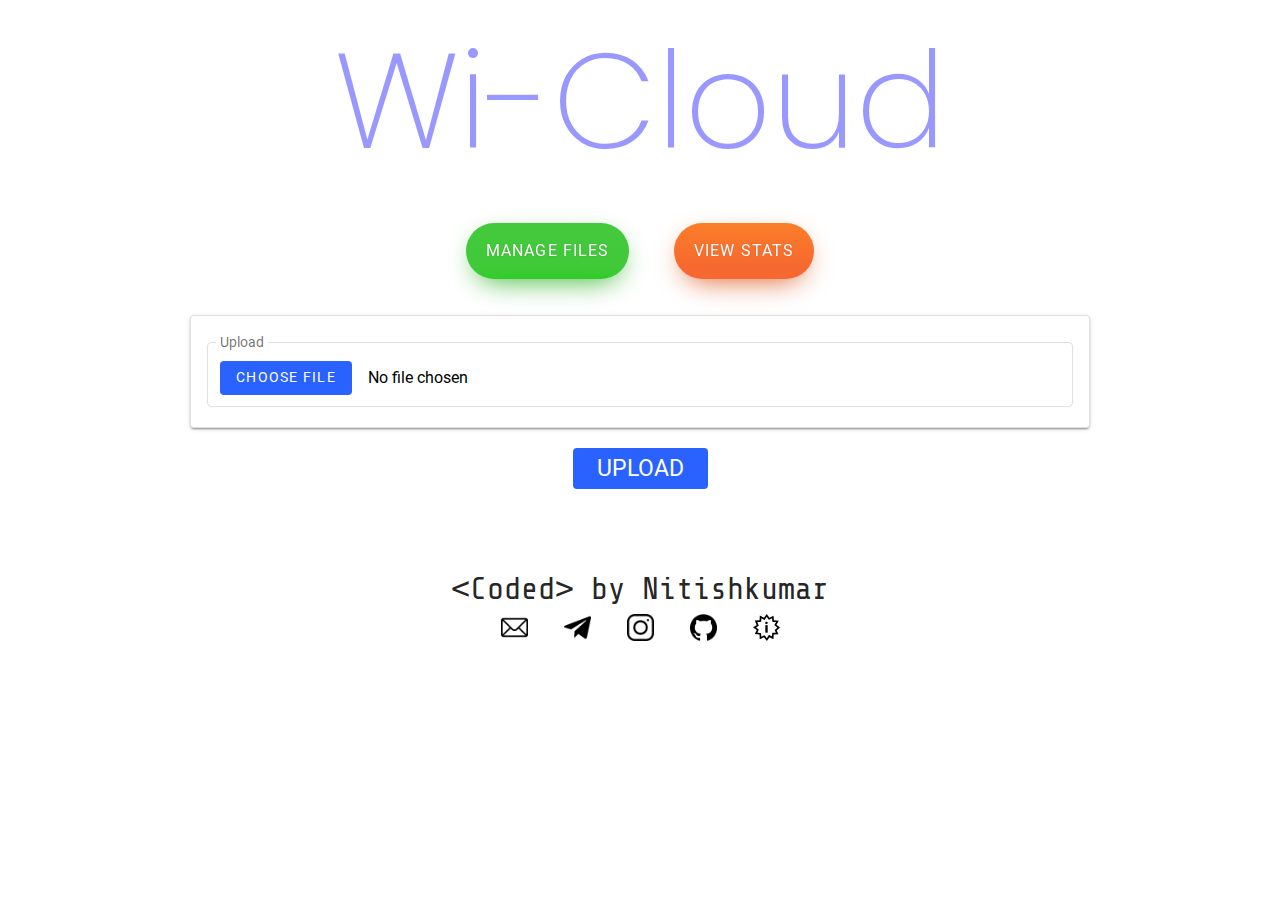
<file: index.html>
<!--
Wi-Cloud - Project by Nitishkumar
Email - nitishkumar.blog@gmail.com
Telegram - https://t.me/cyberking3
Instagram - https://www.instagram.com/_nk348_
Github - https://github.com/iamnkumar
-->
<!DOCTYPE html>
<html lang="en">
<head>
<title>Wi-Cloud</title>
<meta charset='utf-8'>
<link rel="shortcut icon" href="images/fav.ico" type="image/x-icon"> 
<link rel="stylesheet" href="css/materialize.css">
<script src="js/jquery.js"></script>
<script src="js/jquery_1.5.2.js"></script>
<script src="js/uploader.js"></script> 
<script>
$(document).ready(function()
{
	new vpb_multiple_file_uploader
	({
		vpb_form_id: "form_id",
		autoSubmit: true,
		vpb_server_url: "upload.php" 
	});
});
</script>
<style>
@font-face {font-family: 'Poppins';font-style: normal;font-weight: 200;font-display: swap;src: url(fonts/poppins.woff2) format('woff2');}
@font-face {font-family: 'Roboto';font-style: normal;font-weight: 400;font-display: swap;src: url(fonts/roboto.woff2) format('woff2');}
@font-face {font-family: 'Share Tech Mono';font-style: normal;font-weight: 400;font-display: swap;src: url(fonts/share-tech-mono.woff2) format('woff2');}
body {font-family: 'Roboto', sans-serif;}
.header {font-family: "Poppins", sans-serif;font-size: 15vmin;text-align: center;opacity: 0.4;}
.bg-gradient1 span,.bg-gradient1:before {background: #39C2C9;background: linear-gradient(180deg, #45c93e 0%, #40c939 80%, #31cc29 100%);}
.bg-gradient2 span,.bg-gradient2:before {background: #fa7e29;background: linear-gradient(180deg, #fa7e29 0%, #F6682F 80%, #F6682F 100%);}
a {text-decoration: none;}
a:hover, a:focus, a:active {text-decoration: none;}
.fancy-button {display: inline-block;margin: 20px;font-family: 'Roboto', sans-serif;font-weight: 500;font-size: 16px;letter-spacing: 0.07em;text-transform: uppercase;line-height: 24px;color: #ffffff;position: relative;}
.fancy-button.bg-gradient1 {text-shadow: 0px 0px 1px #298025;}
.fancy-button.bg-gradient2 {text-shadow: 0px 0px 1px #BF4C28;}
.fancy-button span {display: inline-block;padding: 16px 20px;border-radius: 50em;position: relative;z-index: 2;will-change: transform, filter;transform-style: preserve-3d;transition: all 0.3s ease-out;}
.fancy-button:before {content: "";display: inline-block;height: 40px;position: absolute;bottom: -1px;left: 10px;right: 10px;z-index: -1;border-radius: 2em;filter: blur(14px) brightness(0.9);transform-style: preserve-3d;transition: all 0.3s ease-out;}
.fancy-button:focus {color: #ffffff;}
.fancy-button:hover {color: #ffffff;}
.fancy-button:hover span {filter: brightness(0.9) contrast(1.2);transform: scale(0.96);}
.fancy-button:hover:before {bottom: 3px;filter: blur(6px) brightness(0.8);}
.fancy-button:active span {filter: brightness(0.75) contrast(1.7);}
:root{--primary:#263238;--primary-light:#4F5B62;--primary-dark:#000A12;--secondary:#DD2C00;--secondary-light:#FF6434;--secondary-dark:#A30000;--tertiary:#2962FF;--tertiary-light:#768FFF;--tertiary-dark:#0039CB;--primary-text-on-primary:white;--primary-text-on-primary-light:white;--primary-text-on-primary-dark:white;--primary-text-on-secondary:white;--primary-text-on-secondary-light:black;--primary-text-on-secondary-dark:white;--primary-text-on-tertiary:white;--primary-text-on-tertiary-light:black;--primary-text-on-tertiary-dark:white;--primary-text-on-light:black;--primary-text-on-dark:white;--secondary-text-on-primary:rgba(255, 255, 255, 0.5);--secondary-text-on-primary-light:rgba(255, 255, 255, 0.71);--secondary-text-on-primary-dark:rgba(255, 255, 255, 0.45);--secondary-text-on-secondary:rgba(255, 255, 255, 0.97);--secondary-text-on-secondary-light:rgba(0, 0, 0, 0.68);--secondary-text-on-secondary-dark:rgba(255, 255, 255, 0.71);--secondary-text-on-tertiary:rgba(255, 255, 255, 0.94);--secondary-text-on-tertiary-light:rgba(0, 0, 0, 0.68);--secondary-text-on-tertiary-dark:rgba(255, 255, 255, 0.66);--secondary-text-on-light:rgba(0, 0, 0, 0.56);--secondary-text-on-dark:rgba(255, 255, 255, 0.57);--disabled-text-on-primary:rgba(255, 255, 255, 0.35);--disabled-text-on-primary-light:rgba(255, 255, 255, 0.49);--disabled-text-on-primary-dark:rgba(255, 255, 255, 0.34);--disabled-text-on-secondary:rgba(255, 255, 255, 0.72);--disabled-text-on-secondary-light:rgba(0, 0, 0, 0.5);--disabled-text-on-secondary-dark:rgba(255, 255, 255, 0.53);--disabled-text-on-tertiary:rgba(255, 255, 255, 0.65);--disabled-text-on-tertiary-light:rgba(0, 0, 0, 0.5);--disabled-text-on-tertiary-dark:rgba(255, 255, 255, 0.48);--disabled-text-on-light:rgba(0, 0, 0, 0.43);--disabled-text-on-dark:rgba(255, 255, 255, 0.39);--error-text-on-light:#b71c1c;--error-text-on-dark:#ef9a9a;--border-color-on-light:rgba(0, 0, 0, 0.12);--border-color-on-dark:rgba(255, 255, 255, 0.12);--border-width-small:0.0625rem;--border-width-medium:0.1875rem;--border-secondary-color-on-light:rgba(0, 0, 0, 0.38);--border-secondary-color-on-dark:rgba(255, 255, 255, 0.5);--border-on-light:rgba(0, 0, 0, 0.12) solid 0.0625rem;--border-on-dark:rgba(255, 255, 255, 0.12) solid 0.0625rem;--primary-background:#EEEEEE;--secondary-background:#424242;--root-font-size:16}
:root {font-size: calc(var(--root-font-size) * 1px);}
button {-webkit-appearance: none;-moz-appearance: none;appearance: none;margin: 0;padding: 0;border: none;background: transparent;}
svg {width: 1.5rem;height: 1.5rem;color: currentColor;}
svg path {fill: currentColor;}
[hidden] {display: none !important;visibility: hidden !important;}
.container {width: 100%;max-width: 56.25rem;margin: 1rem;padding: 1rem;background-color: white;border-radius: 0.25rem;border: var(--border-on-light);box-shadow: 0 0.1875rem 0.0625rem -0.125rem rgba(0, 0, 0, 0.2), 0 0.125rem 0.125rem 0rem rgba(0, 0, 0, 0.14), 0 0.0625rem 0.3125rem 0rem rgba(0, 0, 0, 0.12);}
.file-input {display: flex;margin: 0 0 0.25rem;padding: 0.5rem 0.75rem 0.1875rem;color: var(--primary-text-on-light);border: var(--border-on-light);border-radius: 0.25rem;}
.file-input__label {margin-left: -0.25rem;padding: 0 0.25rem;font-size: 0.875rem;color: var(--secondary-text-on-light);}
.file-input__input {display: flex;align-items: flex-start;}
.file-input:focus-within {border-color: var(--tertiary-dark);}
.file-input:focus-within .file-input__label {color: var(--tertiary-dark);}
.file-input__helper {margin-left: 0.8125rem;font-size: 0.75rem;color: var(--secondary-text-on-light);}
.input {position: relative;}
.input__left {display: flex;align-items: center;margin-bottom: 0.5rem;}
.input__no-file {margin-right: 1rem;white-space: nowrap;}
.input__choose {display: inline-flex;align-items: center;min-height: 2.125rem;margin-right: 1rem;padding: 0.25rem 1rem;color: var(--primary-text-on-tertiary);text-transform: uppercase;font-size: 0.875rem;font-weight: 500;letter-spacing: 0.078125rem;background: var(--tertiary);border-radius: 0.25rem;white-space: nowrap;cursor: pointer;}
.input__choose:focus {background-color: var(--tertiary-dark);box-shadow: 0 0 0 0.1875rem rgba(0, 0, 0, 0.2);}
.input__remove {position: absolute;font-size: 0;right: 0;top: 0.25rem;color: var(--secondary-text-on-light);border-radius: 50%;}
.input__remove:focus {box-shadow: 0 0 0 0.1875rem rgba(0, 0, 0, 0.2);}
.input__remove:active {color: var(--primary-text-on-light);}
.chip {display: inline-flex;justify-content: space-between;height: 2rem;margin-right: 0.5rem;margin-bottom: 0.5rem;padding: 0 0.25rem 0 0.75rem;align-items: center;background-color: #fafafa;border: var(--border-on-light);border-radius: 1.0625rem;white-space: nowrap;}
.chip__container {padding-right: 1.5rem;}
.chip__text {display: inline-block;margin-right: 0.5rem;font-size: 0.875rem;}
input[type=submit]{background-color: #2962ff;border: none;color: white;text-decoration: none;margin: 4px 2px;cursor: pointer;font-size: 2.5vmin;padding: 0.5rem 1.5rem;text-transform: uppercase;border-radius: 0.25rem;}
.emoji {width:3vmin;height:3vmin;}
.nk{font-family:'Rajdhani', sans-serif;font-size: 3vmin;background-color: red;background-image: linear-gradient(90deg, #138808, #FF9933);background-size: 100%;background-repeat: repeat;-webkit-background-clip: text;-webkit-text-fill-color: transparent;-moz-background-clip: text;-moz-text-fill-color: transparent;}
.text {font-family:'Rajdhani', sans-serif;font-size: 3.5vmin;}
.foot {font-family: "Share Tech Mono", sans-serif;font-size: 3.5vmin;}
</style>
</head>
<body>
<center>
   <span class="header" style="color:blue;text-align:center;">Wi-Cloud</span><br>
   <a class="fancy-button bg-gradient1" href="view.php"><span>Manage Files</span></a>
   <a class="fancy-button bg-gradient2" href="stats.php"><span>View Stats</span></a>
   <svg version="1.1" xmlns="http://www.w3.org/2000/svg" xmlns:xlink="http://www.w3.org/1999/xlink" display="none" width="0" height="0">
      <defs>
         <symbol id="sprite-close" viewBox="0 0 24 24">
            <title>Remove chip</title>
            <path d="M12,2C17.53,2 22,6.47 22,12C22,17.53 17.53,22 12,22C6.47,22 2,17.53 2,12C2,6.47 6.47,2 12,2M15.59,7L12,10.59L8.41,7L7,8.41L10.59,12L7,15.59L8.41,17L12,13.41L15.59,17L17,15.59L13.41,12L17,8.41L15.59,7Z"/>
         </symbol>
      </defs>
   </svg>
   <form name="form_id" id="form_id" action="javascript:void(0);" enctype="multipart/form-data">
      <div class="container" js-file-manager>
         <fieldset class="file-input">
            <legend class="file-input__label">Upload</legend>
            <label class="file-input__real" hidden>
            <input type="file" id="applications" multiple js-real-file-input>
            </label>
            <div class="file-input__input input input__container">
               <span class="input__left">
               <button type="button" class="input__choose" js-fake-file-input>Choose File</button>
               <span class="input__no-file" js-no-file>No file chosen</span>
               </span>
               <span class="input__files chip__container" js-chip-container></span>
               <button type="button" class="input__remove" hidden js-remove-files>
                  <svg>
                     <use xlink:href="#sprite-close"></use>
                  </svg>
               </button>
            </div>
         </fieldset>
      </div>
      <input type="submit" value="Upload">
   </form>
   <br>
   <table class="centered " style="width:80%;" id="add_files">
      <tbody>	</tbody>
   </table>
   <br><br>
   <span class="foot"><Code>&lt;</Code>Coded<Code>&gt;</Code> by Nitishkumar</span><br>
   <span class="icons">
	<a href="mailto:nitishkumar.blog@gmail.com" target="_blank"><img class="emoji" src="./images/mail.png" alt="mail"></a>&nbsp;&nbsp;&nbsp;&nbsp;&nbsp;&nbsp;&nbsp;&nbsp;
	<a href="https://t.me/nk309" target="_blank"><img class="emoji" src="./images/telegram.png" alt="telegram"></a>&nbsp;&nbsp;&nbsp;&nbsp;&nbsp;&nbsp;&nbsp;&nbsp;
	<a href="https://www.instagram.com/_nk348_" target="_blank"><img class="emoji" src="./images/instagram.png" alt="instagram"></a>&nbsp;&nbsp;&nbsp;&nbsp;&nbsp;&nbsp;&nbsp;&nbsp;
	<a href="https://github.com/iamnkumar" target="_blank"><img class="emoji" src="./images/github.png" alt="github"></a>&nbsp;&nbsp;&nbsp;&nbsp;&nbsp;&nbsp;&nbsp;&nbsp;
    <a href="info.html" target="_blank"><img class="emoji" src="./images/info.svg" alt="info"></a>
   </span>
</center>
<script>
console.clear();
const fileManager = document.querySelector('[js-file-manager]');
class FileManager {
  static chipTemplate = (text, id) => {
    return `<span id="${id}" class="chip"><span class="chip__text">${text}</span></span>`;
  }
  static generateId = () => {
    return `chip-${(Math.random()*0xFFFFFF<<0).toString(16)}`;
  }
  constructor(containerElement) {
    this._containerElement = containerElement;
    this._fakeInput = this._containerElement.querySelector('[js-fake-file-input]');
    this._realInput = this._containerElement.querySelector('[js-real-file-input]');
    this._chipContainer = this._containerElement.querySelector('[js-chip-container]');
    this._noFile = this._containerElement.querySelector('[js-no-file]');
    this._removeFilesButton = this._containerElement.querySelector('[js-remove-files]');    
    this._files = [];
    this._addEventListeners();
  }
  _addEventListeners = () => {
    this._fakeInput.addEventListener('click', this._handleFakeInputClick, false);
    this._realInput.addEventListener('change', this._handleRealInputChange, false);
    this._removeFilesButton.addEventListener('click', this._handleRemoveFilesButtonClick, false);
  }
  _handleFakeInputClick = () => {
    if (this._chipContainer.querySelectorAll('.chip').length > 0) {
      this._removeChips();
    }
    this._realInput.click();
  }
  _handleRealInputChange = (e) => {
    if (this._realInput.files.length > 0) {
      this._toggleNoFile();
      [...this._realInput.files].forEach(file => {
        const name = file.name;
        const id = FileManager.generateId();
        const chipTemplate = FileManager.chipTemplate(name, id);
        
        this._chipContainer.insertAdjacentHTML('beforeend', chipTemplate);
        
        const chip = this._chipContainer.querySelector(`#${id}`);
        
        const filesObj = { name, id, chip: chip };
        
        this._files.push(filesObj);
      })
    }
  }
  _handleRemoveFilesButtonClick = (e) => {
    if (this._realInput.files.length) {
      this._removeChips();
    }
  } 
  _removeChips = () => {
    const chips = [...this._chipContainer.querySelectorAll('.chip')];
    this._toggleNoFile();
    this._files = [];
    this._chipContainer.innerHTML = '';
    this._realInput.value = '';
  }
  _toggleNoFile = () => {
    this._noFile.hidden = !this._noFile.hidden;
    this._removeFilesButton.hidden = !this._removeFilesButton.hidden;
  }
}
const fileManagerReference = new FileManager(fileManager);
</script>
</body>
</html>
</file>
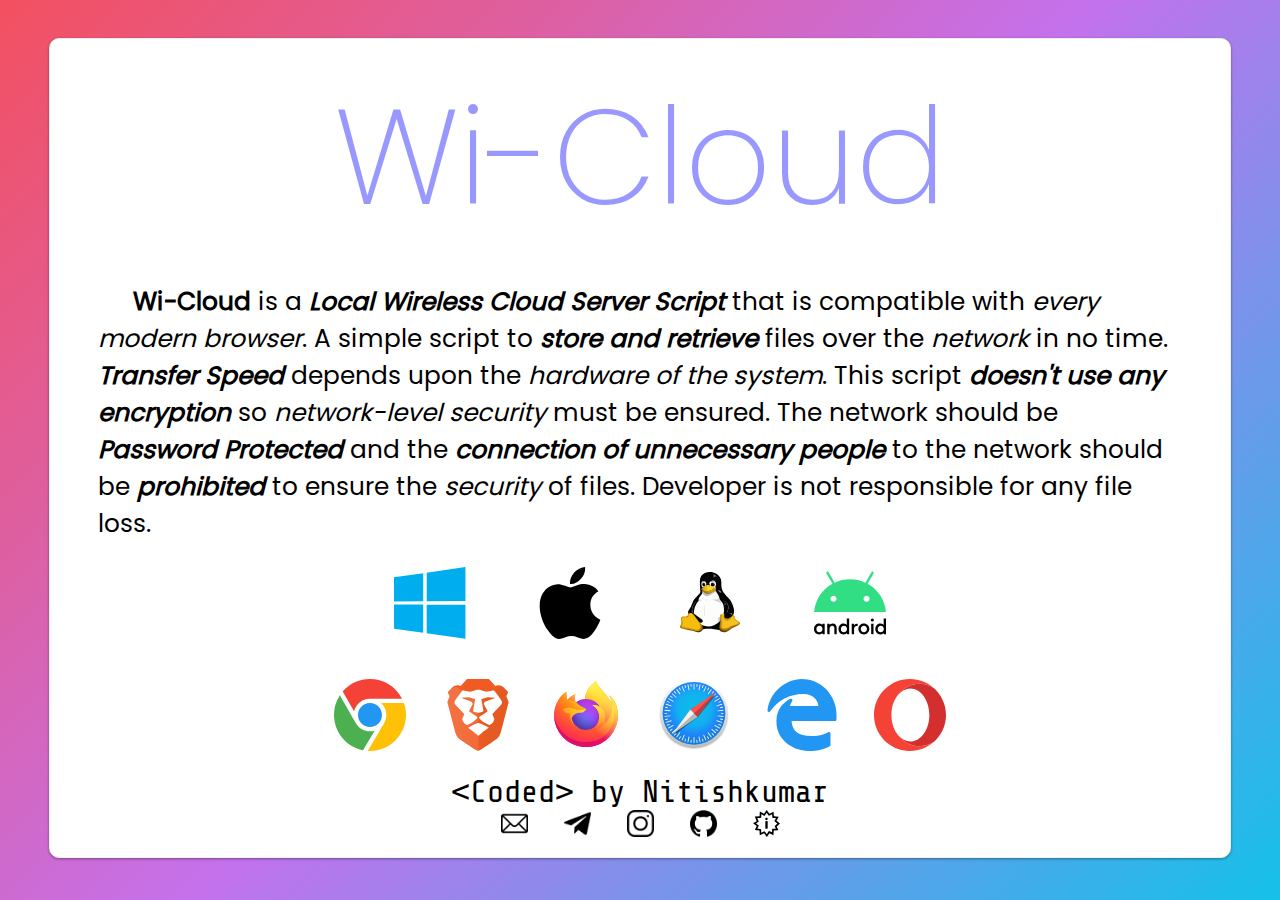
<file: info.html>
<!--
Wi-Cloud - Project by Nitishkumar
Email - nitishkumar.blog@gmail.com
Telegram - https://t.me/cyberking3
Instagram - https://www.instagram.com/_cyber_king_003_
Github - https://github.com/iamnkumar
-->
<html lang="en">
<head>
<title>Wi-Cloud - Info</title>
<meta charset='utf-8'>
<link rel="shortcut icon" href="images/fav.ico" type="image/x-icon"> 
<style>
@font-face {font-family: 'Poppins';font-style: normal;font-weight: 200;font-display: swap;src: url(fonts/poppins.woff2) format('woff2');}
@font-face {font-family: 'Poppins-R';font-style: normal;font-weight: 400;font-display: swap;src: url(fonts/poppins-r.woff2);}
@font-face {font-family: 'Share Tech Mono';font-style: normal;font-weight: 400;font-display: swap;src: url(fonts/share-tech-mono.woff2) format('woff2');}
body {background:linear-gradient(135deg, #f35060 0%,#de5fa0 25%,#c471ec 50%,#15c1e9 100%);vertical-align: baseline; padding: 30px;}
.snip {height: auto;width: 90%;margin: auto;text-align: center;background: white;border-radius: 10px;border: 1px solid #eee;padding: 1em 3em 1em;box-shadow: 0 1px 3px 0 rgba(0, 0, 0, 0.2), 0 1px 3px 0 rgba(0, 0, 0, 0.19);}
.header {font-family: "Poppins", sans-serif;font-size: 15vmin;text-align: center;opacity: 0.4;}
p{font-family: 'Poppins-R', sans-serif;font-size: 2.75vmin}
.gallery {margin: 2em;}
.img {width:8vmin;height:8vmin;}
.galleryb {margin: 1em;}
.foot {font-family: "Share Tech Mono", sans-serif;font-size: 3.5vmin;}
.emoji {width:3vmin;height:3vmin;}
</style>
<body>
<div class="snip">
<div class="header" style="color:blue;">Wi-Cloud</div>
<p align="left">&nbsp;&nbsp;&nbsp;&nbsp;&nbsp;<b>Wi-Cloud</b> is a <b><em>Local Wireless Cloud Server Script</em></b> that is compatible with <em>every modern browser</em>. A simple script to <b><em>store and retrieve</em></b> files over the <em>network</em> in no time. <b><em>Transfer Speed</em></b> depends upon the <em>hardware of the system</em>. This script <b><em>doesn't use any encryption</em></b> so <em>network-level security</em> must be ensured. The network should be <b><em>Password Protected</b></em> and the <b><em>connection of unnecessary people</b></em> to the network should be <b><em>prohibited</b></em> to ensure the <em>security</em> of files. Developer is not responsible for any file loss.</p>
<div align="center">
	<span class="gallery"><img src="./images/platform/windows.svg" class="img" alt="mail"></span>
	<span class="gallery"><img src="./images/platform/apple.svg" class="img" alt="telegram"></span>
	<span class="gallery"><img src="./images/platform/linux.svg" class="img" alt="instagram"></span>
	<span class="gallery"><img src="./images/platform/android.svg" class="img" alt="instagram"></span>
</div>
<br><br>
<div align="center">
	<span class="galleryb"><img src="./images/browser/chrome.svg" class="img" alt="mail"></span>
	<span class="galleryb"><img src="./images/browser/brave.svg" class="img" alt="telegram"></span>
	<span class="galleryb"><img src="./images/browser/firefox.svg" class="img" alt="instagram"></span>
	<span class="galleryb"><img src="./images/browser/safari.svg" class="img" alt="instagram"></span>
	<span class="galleryb"><img src="./images/browser/edge.svg" class="img" alt="instagram"></span>
	<span class="galleryb"><img src="./images/browser/opera.svg" class="img" alt="github"></span>
</div>
<br>
<span class="foot"><Code>&lt;</Code>Coded<Code>&gt;</Code> by Nitishkumar</span><br>
<span class="icons">
	<a href="mailto:nitishkumar.blog@gmail.com" target="_blank"><img class="emoji" src="./images/mail.png" alt="mail"></a>&nbsp;&nbsp;&nbsp;&nbsp;&nbsp;&nbsp;&nbsp;&nbsp;
	<a href="https://t.me/cyberking3" target="_blank"><img class="emoji" src="./images/telegram.png" alt="telegram"></a>&nbsp;&nbsp;&nbsp;&nbsp;&nbsp;&nbsp;&nbsp;&nbsp;
	<a href="https://www.instagram.com/_cyber_king_003_" target="_blank"><img class="emoji" src="./images/instagram.png" alt="instagram"></a>&nbsp;&nbsp;&nbsp;&nbsp;&nbsp;&nbsp;&nbsp;&nbsp;
	<a href="https://github.com/iamnkumar" target="_blank"><img class="emoji" src="./images/github.png" alt="github"></a>&nbsp;&nbsp;&nbsp;&nbsp;&nbsp;&nbsp;&nbsp;&nbsp;
	<a href="info.html"><img class="emoji" src="./images/info.svg" alt="info"></a>
</span>
</div>
</body>
</html>
</file>
